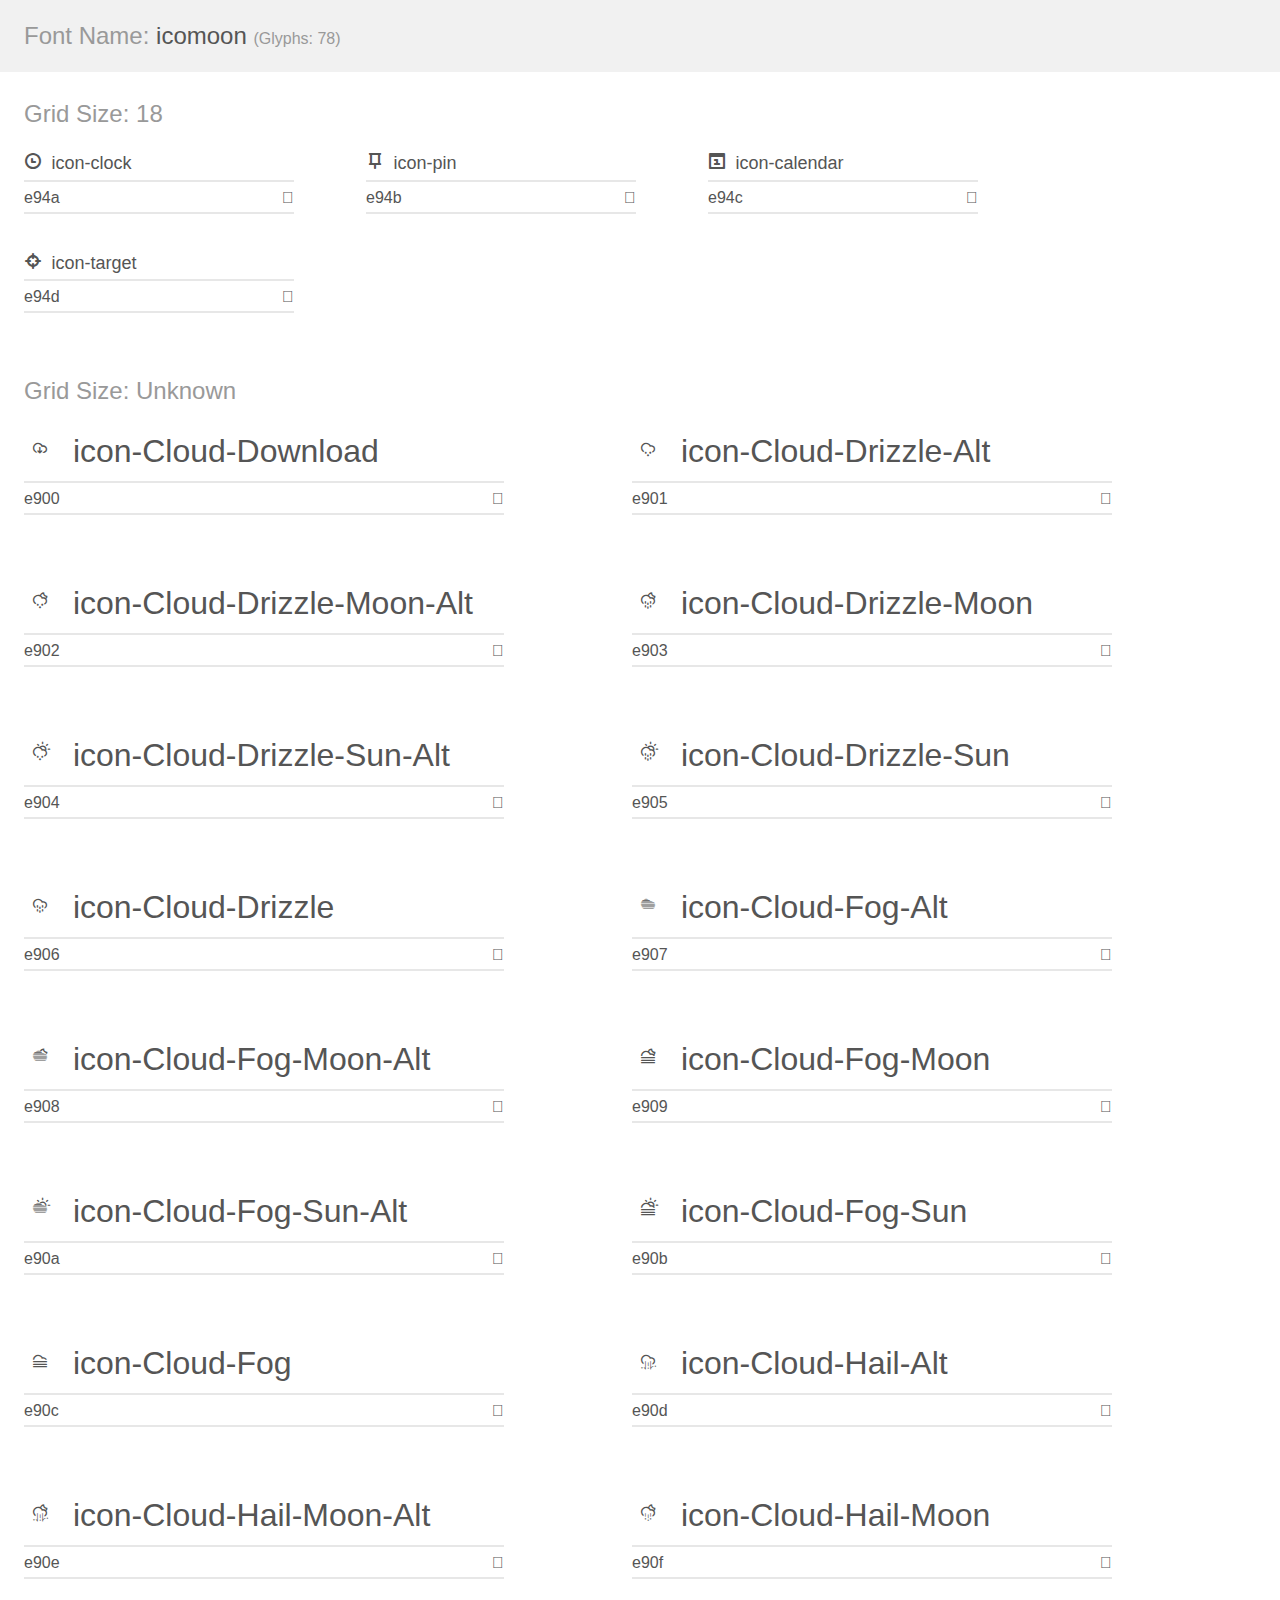
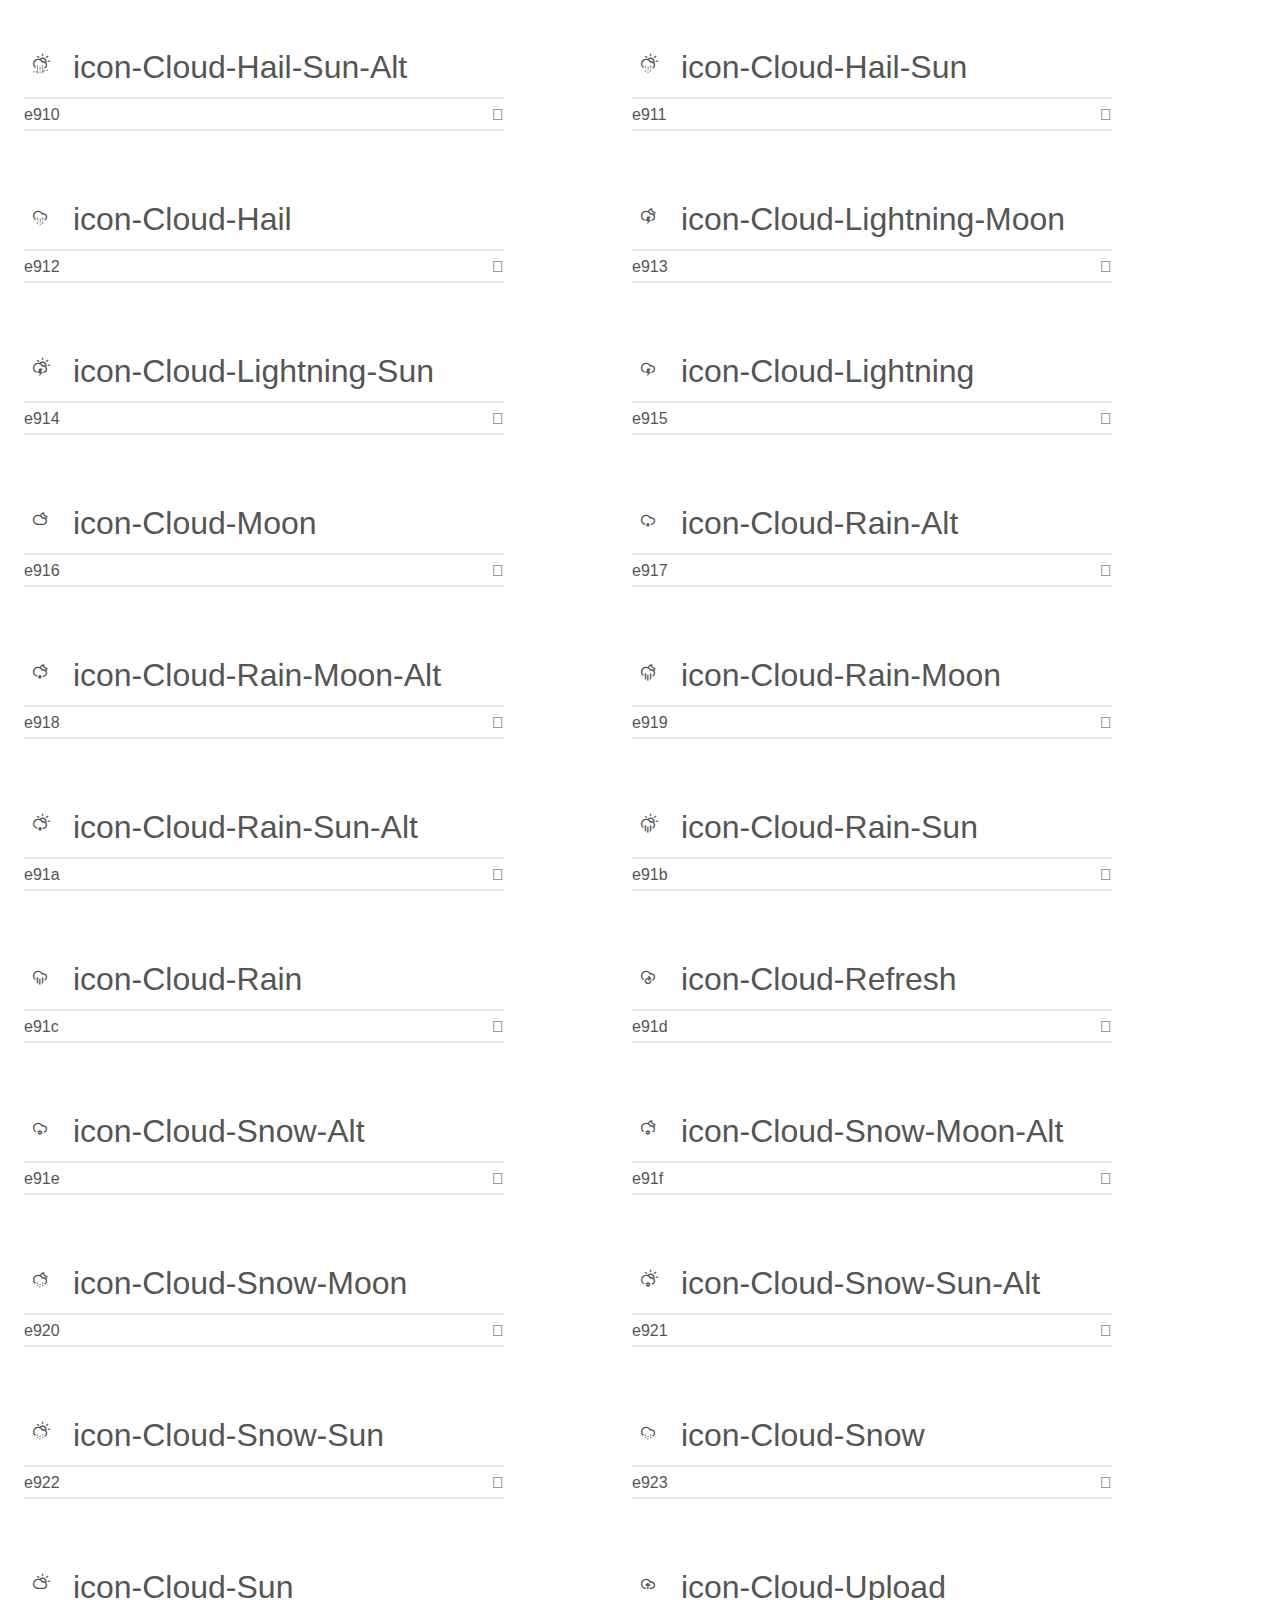
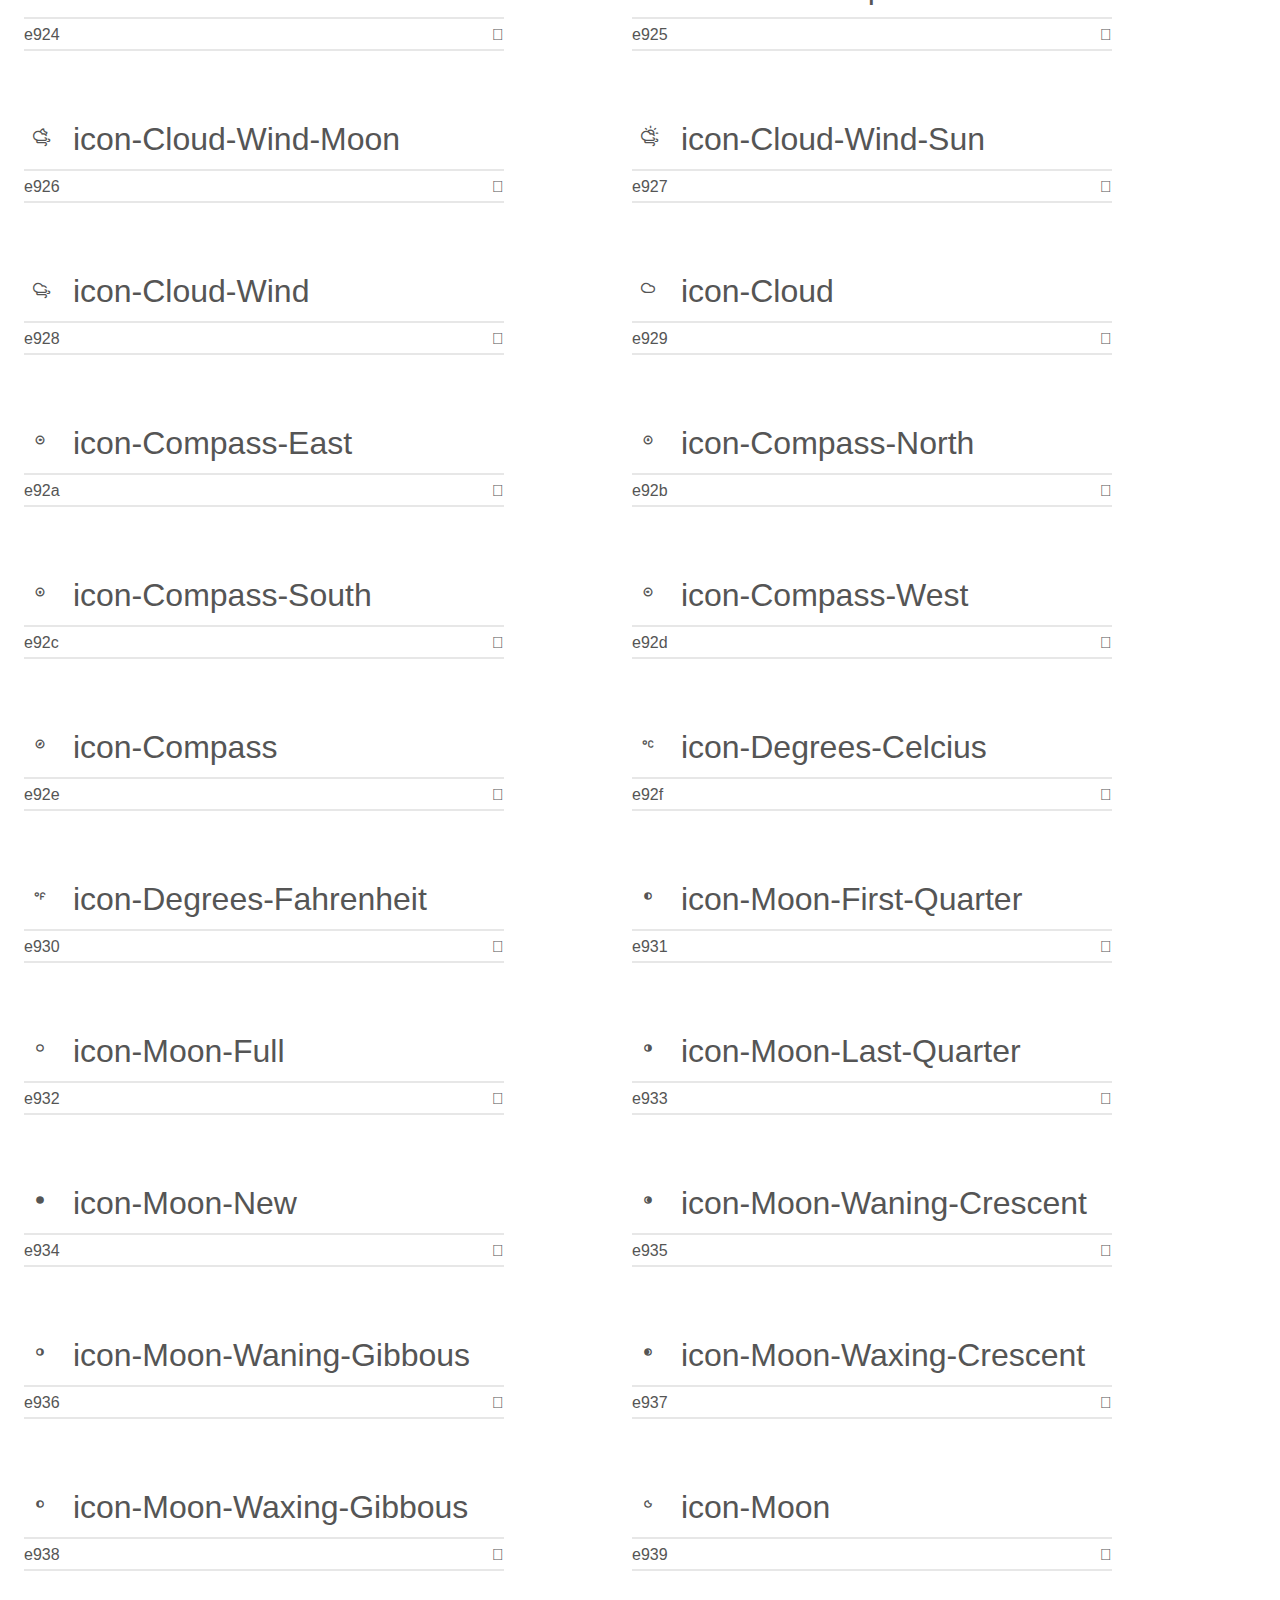
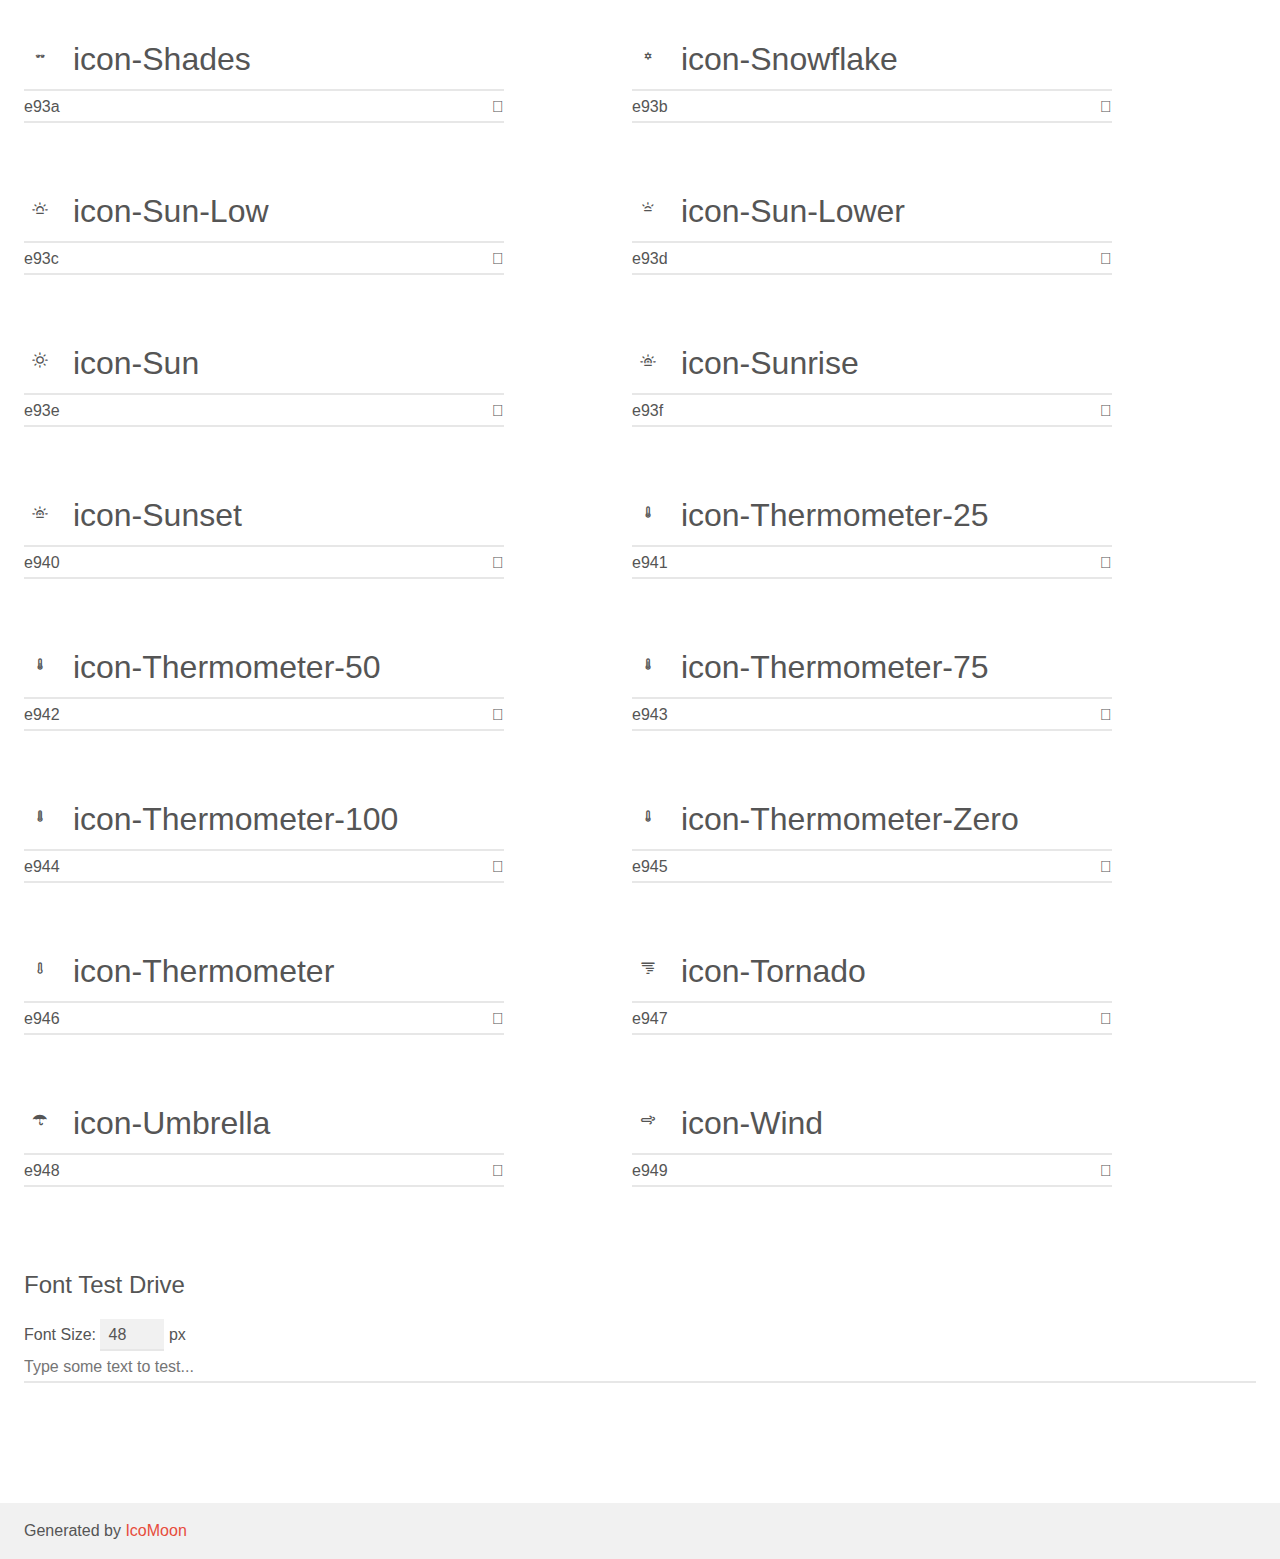
<file: assets/icons/demo.html>
<!doctype html>
<html>
<head>
    <meta charset="utf-8">
    <title>IcoMoon Demo</title>
    <meta name="description" content="An Icon Font Generated By IcoMoon.io">
    <meta name="viewport" content="width=device-width, initial-scale=1">
    <link rel="stylesheet" href="demo-files/demo.css">
    <link rel="stylesheet" href="style.css"></head>
<body>
    <div class="bgc1 clearfix">
        <h1 class="mhmm mvm"><span class="fgc1">Font Name:</span> icomoon <small class="fgc1">(Glyphs:&nbsp;78)</small></h1>
    </div>
    <div class="clearfix mhl ptl">
        <h1 class="mvm mtn fgc1">Grid Size: 18</h1>
        <div class="glyph fs1">
            <div class="clearfix bshadow0 pbs">
                <span class="icon-clock">
                
                </span>
                <span class="mls"> icon-clock</span>
            </div>
            <fieldset class="fs0 size1of1 clearfix hidden-false">
                <input type="text" readonly value="e94a" class="unit size1of2" />
                <input type="text" maxlength="1" readonly value="&#xe94a;" class="unitRight size1of2 talign-right" />
            </fieldset>
            <div class="fs0 bshadow0 clearfix hidden-true">
                <span class="unit pvs fgc1">liga: </span>
                <input type="text" readonly value="" class="liga unitRight" />
            </div>
        </div>
        <div class="glyph fs1">
            <div class="clearfix bshadow0 pbs">
                <span class="icon-pin">
                
                </span>
                <span class="mls"> icon-pin</span>
            </div>
            <fieldset class="fs0 size1of1 clearfix hidden-false">
                <input type="text" readonly value="e94b" class="unit size1of2" />
                <input type="text" maxlength="1" readonly value="&#xe94b;" class="unitRight size1of2 talign-right" />
            </fieldset>
            <div class="fs0 bshadow0 clearfix hidden-true">
                <span class="unit pvs fgc1">liga: </span>
                <input type="text" readonly value="" class="liga unitRight" />
            </div>
        </div>
        <div class="glyph fs1">
            <div class="clearfix bshadow0 pbs">
                <span class="icon-calendar">
                
                </span>
                <span class="mls"> icon-calendar</span>
            </div>
            <fieldset class="fs0 size1of1 clearfix hidden-false">
                <input type="text" readonly value="e94c" class="unit size1of2" />
                <input type="text" maxlength="1" readonly value="&#xe94c;" class="unitRight size1of2 talign-right" />
            </fieldset>
            <div class="fs0 bshadow0 clearfix hidden-true">
                <span class="unit pvs fgc1">liga: </span>
                <input type="text" readonly value="" class="liga unitRight" />
            </div>
        </div>
        <div class="glyph fs1">
            <div class="clearfix bshadow0 pbs">
                <span class="icon-target">
                
                </span>
                <span class="mls"> icon-target</span>
            </div>
            <fieldset class="fs0 size1of1 clearfix hidden-false">
                <input type="text" readonly value="e94d" class="unit size1of2" />
                <input type="text" maxlength="1" readonly value="&#xe94d;" class="unitRight size1of2 talign-right" />
            </fieldset>
            <div class="fs0 bshadow0 clearfix hidden-true">
                <span class="unit pvs fgc1">liga: </span>
                <input type="text" readonly value="" class="liga unitRight" />
            </div>
        </div>
  </div>
    <div class="clearfix mhl ptl">
        <h1 class="mvm mtn fgc1">Grid Size: Unknown</h1>
        <div class="glyph fs2">
            <div class="clearfix bshadow0 pbs">
                <span class="icon-Cloud-Download">
                
                </span>
                <span class="mls"> icon-Cloud-Download</span>
            </div>
            <fieldset class="fs0 size1of1 clearfix hidden-false">
                <input type="text" readonly value="e900" class="unit size1of2" />
                <input type="text" maxlength="1" readonly value="&#xe900;" class="unitRight size1of2 talign-right" />
            </fieldset>
            <div class="fs0 bshadow0 clearfix hidden-true">
                <span class="unit pvs fgc1">liga: </span>
                <input type="text" readonly value="" class="liga unitRight" />
            </div>
        </div>
        <div class="glyph fs2">
            <div class="clearfix bshadow0 pbs">
                <span class="icon-Cloud-Drizzle-Alt">
                
                </span>
                <span class="mls"> icon-Cloud-Drizzle-Alt</span>
            </div>
            <fieldset class="fs0 size1of1 clearfix hidden-false">
                <input type="text" readonly value="e901" class="unit size1of2" />
                <input type="text" maxlength="1" readonly value="&#xe901;" class="unitRight size1of2 talign-right" />
            </fieldset>
            <div class="fs0 bshadow0 clearfix hidden-true">
                <span class="unit pvs fgc1">liga: </span>
                <input type="text" readonly value="" class="liga unitRight" />
            </div>
        </div>
        <div class="glyph fs2">
            <div class="clearfix bshadow0 pbs">
                <span class="icon-Cloud-Drizzle-Moon-Alt">
                
                </span>
                <span class="mls"> icon-Cloud-Drizzle-Moon-Alt</span>
            </div>
            <fieldset class="fs0 size1of1 clearfix hidden-false">
                <input type="text" readonly value="e902" class="unit size1of2" />
                <input type="text" maxlength="1" readonly value="&#xe902;" class="unitRight size1of2 talign-right" />
            </fieldset>
            <div class="fs0 bshadow0 clearfix hidden-true">
                <span class="unit pvs fgc1">liga: </span>
                <input type="text" readonly value="" class="liga unitRight" />
            </div>
        </div>
        <div class="glyph fs2">
            <div class="clearfix bshadow0 pbs">
                <span class="icon-Cloud-Drizzle-Moon">
                
                </span>
                <span class="mls"> icon-Cloud-Drizzle-Moon</span>
            </div>
            <fieldset class="fs0 size1of1 clearfix hidden-false">
                <input type="text" readonly value="e903" class="unit size1of2" />
                <input type="text" maxlength="1" readonly value="&#xe903;" class="unitRight size1of2 talign-right" />
            </fieldset>
            <div class="fs0 bshadow0 clearfix hidden-true">
                <span class="unit pvs fgc1">liga: </span>
                <input type="text" readonly value="" class="liga unitRight" />
            </div>
        </div>
        <div class="glyph fs2">
            <div class="clearfix bshadow0 pbs">
                <span class="icon-Cloud-Drizzle-Sun-Alt">
                
                </span>
                <span class="mls"> icon-Cloud-Drizzle-Sun-Alt</span>
            </div>
            <fieldset class="fs0 size1of1 clearfix hidden-false">
                <input type="text" readonly value="e904" class="unit size1of2" />
                <input type="text" maxlength="1" readonly value="&#xe904;" class="unitRight size1of2 talign-right" />
            </fieldset>
            <div class="fs0 bshadow0 clearfix hidden-true">
                <span class="unit pvs fgc1">liga: </span>
                <input type="text" readonly value="" class="liga unitRight" />
            </div>
        </div>
        <div class="glyph fs2">
            <div class="clearfix bshadow0 pbs">
                <span class="icon-Cloud-Drizzle-Sun">
                
                </span>
                <span class="mls"> icon-Cloud-Drizzle-Sun</span>
            </div>
            <fieldset class="fs0 size1of1 clearfix hidden-false">
                <input type="text" readonly value="e905" class="unit size1of2" />
                <input type="text" maxlength="1" readonly value="&#xe905;" class="unitRight size1of2 talign-right" />
            </fieldset>
            <div class="fs0 bshadow0 clearfix hidden-true">
                <span class="unit pvs fgc1">liga: </span>
                <input type="text" readonly value="" class="liga unitRight" />
            </div>
        </div>
        <div class="glyph fs2">
            <div class="clearfix bshadow0 pbs">
                <span class="icon-Cloud-Drizzle">
                
                </span>
                <span class="mls"> icon-Cloud-Drizzle</span>
            </div>
            <fieldset class="fs0 size1of1 clearfix hidden-false">
                <input type="text" readonly value="e906" class="unit size1of2" />
                <input type="text" maxlength="1" readonly value="&#xe906;" class="unitRight size1of2 talign-right" />
            </fieldset>
            <div class="fs0 bshadow0 clearfix hidden-true">
                <span class="unit pvs fgc1">liga: </span>
                <input type="text" readonly value="" class="liga unitRight" />
            </div>
        </div>
        <div class="glyph fs2">
            <div class="clearfix bshadow0 pbs">
                <span class="icon-Cloud-Fog-Alt">
                
                </span>
                <span class="mls"> icon-Cloud-Fog-Alt</span>
            </div>
            <fieldset class="fs0 size1of1 clearfix hidden-false">
                <input type="text" readonly value="e907" class="unit size1of2" />
                <input type="text" maxlength="1" readonly value="&#xe907;" class="unitRight size1of2 talign-right" />
            </fieldset>
            <div class="fs0 bshadow0 clearfix hidden-true">
                <span class="unit pvs fgc1">liga: </span>
                <input type="text" readonly value="" class="liga unitRight" />
            </div>
        </div>
        <div class="glyph fs2">
            <div class="clearfix bshadow0 pbs">
                <span class="icon-Cloud-Fog-Moon-Alt">
                
                </span>
                <span class="mls"> icon-Cloud-Fog-Moon-Alt</span>
            </div>
            <fieldset class="fs0 size1of1 clearfix hidden-false">
                <input type="text" readonly value="e908" class="unit size1of2" />
                <input type="text" maxlength="1" readonly value="&#xe908;" class="unitRight size1of2 talign-right" />
            </fieldset>
            <div class="fs0 bshadow0 clearfix hidden-true">
                <span class="unit pvs fgc1">liga: </span>
                <input type="text" readonly value="" class="liga unitRight" />
            </div>
        </div>
        <div class="glyph fs2">
            <div class="clearfix bshadow0 pbs">
                <span class="icon-Cloud-Fog-Moon">
                
                </span>
                <span class="mls"> icon-Cloud-Fog-Moon</span>
            </div>
            <fieldset class="fs0 size1of1 clearfix hidden-false">
                <input type="text" readonly value="e909" class="unit size1of2" />
                <input type="text" maxlength="1" readonly value="&#xe909;" class="unitRight size1of2 talign-right" />
            </fieldset>
            <div class="fs0 bshadow0 clearfix hidden-true">
                <span class="unit pvs fgc1">liga: </span>
                <input type="text" readonly value="" class="liga unitRight" />
            </div>
        </div>
        <div class="glyph fs2">
            <div class="clearfix bshadow0 pbs">
                <span class="icon-Cloud-Fog-Sun-Alt">
                
                </span>
                <span class="mls"> icon-Cloud-Fog-Sun-Alt</span>
            </div>
            <fieldset class="fs0 size1of1 clearfix hidden-false">
                <input type="text" readonly value="e90a" class="unit size1of2" />
                <input type="text" maxlength="1" readonly value="&#xe90a;" class="unitRight size1of2 talign-right" />
            </fieldset>
            <div class="fs0 bshadow0 clearfix hidden-true">
                <span class="unit pvs fgc1">liga: </span>
                <input type="text" readonly value="" class="liga unitRight" />
            </div>
        </div>
        <div class="glyph fs2">
            <div class="clearfix bshadow0 pbs">
                <span class="icon-Cloud-Fog-Sun">
                
                </span>
                <span class="mls"> icon-Cloud-Fog-Sun</span>
            </div>
            <fieldset class="fs0 size1of1 clearfix hidden-false">
                <input type="text" readonly value="e90b" class="unit size1of2" />
                <input type="text" maxlength="1" readonly value="&#xe90b;" class="unitRight size1of2 talign-right" />
            </fieldset>
            <div class="fs0 bshadow0 clearfix hidden-true">
                <span class="unit pvs fgc1">liga: </span>
                <input type="text" readonly value="" class="liga unitRight" />
            </div>
        </div>
        <div class="glyph fs2">
            <div class="clearfix bshadow0 pbs">
                <span class="icon-Cloud-Fog">
                
                </span>
                <span class="mls"> icon-Cloud-Fog</span>
            </div>
            <fieldset class="fs0 size1of1 clearfix hidden-false">
                <input type="text" readonly value="e90c" class="unit size1of2" />
                <input type="text" maxlength="1" readonly value="&#xe90c;" class="unitRight size1of2 talign-right" />
            </fieldset>
            <div class="fs0 bshadow0 clearfix hidden-true">
                <span class="unit pvs fgc1">liga: </span>
                <input type="text" readonly value="" class="liga unitRight" />
            </div>
        </div>
        <div class="glyph fs2">
            <div class="clearfix bshadow0 pbs">
                <span class="icon-Cloud-Hail-Alt">
                
                </span>
                <span class="mls"> icon-Cloud-Hail-Alt</span>
            </div>
            <fieldset class="fs0 size1of1 clearfix hidden-false">
                <input type="text" readonly value="e90d" class="unit size1of2" />
                <input type="text" maxlength="1" readonly value="&#xe90d;" class="unitRight size1of2 talign-right" />
            </fieldset>
            <div class="fs0 bshadow0 clearfix hidden-true">
                <span class="unit pvs fgc1">liga: </span>
                <input type="text" readonly value="" class="liga unitRight" />
            </div>
        </div>
        <div class="glyph fs2">
            <div class="clearfix bshadow0 pbs">
                <span class="icon-Cloud-Hail-Moon-Alt">
                
                </span>
                <span class="mls"> icon-Cloud-Hail-Moon-Alt</span>
            </div>
            <fieldset class="fs0 size1of1 clearfix hidden-false">
                <input type="text" readonly value="e90e" class="unit size1of2" />
                <input type="text" maxlength="1" readonly value="&#xe90e;" class="unitRight size1of2 talign-right" />
            </fieldset>
            <div class="fs0 bshadow0 clearfix hidden-true">
                <span class="unit pvs fgc1">liga: </span>
                <input type="text" readonly value="" class="liga unitRight" />
            </div>
        </div>
        <div class="glyph fs2">
            <div class="clearfix bshadow0 pbs">
                <span class="icon-Cloud-Hail-Moon">
                
                </span>
                <span class="mls"> icon-Cloud-Hail-Moon</span>
            </div>
            <fieldset class="fs0 size1of1 clearfix hidden-false">
                <input type="text" readonly value="e90f" class="unit size1of2" />
                <input type="text" maxlength="1" readonly value="&#xe90f;" class="unitRight size1of2 talign-right" />
            </fieldset>
            <div class="fs0 bshadow0 clearfix hidden-true">
                <span class="unit pvs fgc1">liga: </span>
                <input type="text" readonly value="" class="liga unitRight" />
            </div>
        </div>
        <div class="glyph fs2">
            <div class="clearfix bshadow0 pbs">
                <span class="icon-Cloud-Hail-Sun-Alt">
                
                </span>
                <span class="mls"> icon-Cloud-Hail-Sun-Alt</span>
            </div>
            <fieldset class="fs0 size1of1 clearfix hidden-false">
                <input type="text" readonly value="e910" class="unit size1of2" />
                <input type="text" maxlength="1" readonly value="&#xe910;" class="unitRight size1of2 talign-right" />
            </fieldset>
            <div class="fs0 bshadow0 clearfix hidden-true">
                <span class="unit pvs fgc1">liga: </span>
                <input type="text" readonly value="" class="liga unitRight" />
            </div>
        </div>
        <div class="glyph fs2">
            <div class="clearfix bshadow0 pbs">
                <span class="icon-Cloud-Hail-Sun">
                
                </span>
                <span class="mls"> icon-Cloud-Hail-Sun</span>
            </div>
            <fieldset class="fs0 size1of1 clearfix hidden-false">
                <input type="text" readonly value="e911" class="unit size1of2" />
                <input type="text" maxlength="1" readonly value="&#xe911;" class="unitRight size1of2 talign-right" />
            </fieldset>
            <div class="fs0 bshadow0 clearfix hidden-true">
                <span class="unit pvs fgc1">liga: </span>
                <input type="text" readonly value="" class="liga unitRight" />
            </div>
        </div>
        <div class="glyph fs2">
            <div class="clearfix bshadow0 pbs">
                <span class="icon-Cloud-Hail">
                
                </span>
                <span class="mls"> icon-Cloud-Hail</span>
            </div>
            <fieldset class="fs0 size1of1 clearfix hidden-false">
                <input type="text" readonly value="e912" class="unit size1of2" />
                <input type="text" maxlength="1" readonly value="&#xe912;" class="unitRight size1of2 talign-right" />
            </fieldset>
            <div class="fs0 bshadow0 clearfix hidden-true">
                <span class="unit pvs fgc1">liga: </span>
                <input type="text" readonly value="" class="liga unitRight" />
            </div>
        </div>
        <div class="glyph fs2">
            <div class="clearfix bshadow0 pbs">
                <span class="icon-Cloud-Lightning-Moon">
                
                </span>
                <span class="mls"> icon-Cloud-Lightning-Moon</span>
            </div>
            <fieldset class="fs0 size1of1 clearfix hidden-false">
                <input type="text" readonly value="e913" class="unit size1of2" />
                <input type="text" maxlength="1" readonly value="&#xe913;" class="unitRight size1of2 talign-right" />
            </fieldset>
            <div class="fs0 bshadow0 clearfix hidden-true">
                <span class="unit pvs fgc1">liga: </span>
                <input type="text" readonly value="" class="liga unitRight" />
            </div>
        </div>
        <div class="glyph fs2">
            <div class="clearfix bshadow0 pbs">
                <span class="icon-Cloud-Lightning-Sun">
                
                </span>
                <span class="mls"> icon-Cloud-Lightning-Sun</span>
            </div>
            <fieldset class="fs0 size1of1 clearfix hidden-false">
                <input type="text" readonly value="e914" class="unit size1of2" />
                <input type="text" maxlength="1" readonly value="&#xe914;" class="unitRight size1of2 talign-right" />
            </fieldset>
            <div class="fs0 bshadow0 clearfix hidden-true">
                <span class="unit pvs fgc1">liga: </span>
                <input type="text" readonly value="" class="liga unitRight" />
            </div>
        </div>
        <div class="glyph fs2">
            <div class="clearfix bshadow0 pbs">
                <span class="icon-Cloud-Lightning">
                
                </span>
                <span class="mls"> icon-Cloud-Lightning</span>
            </div>
            <fieldset class="fs0 size1of1 clearfix hidden-false">
                <input type="text" readonly value="e915" class="unit size1of2" />
                <input type="text" maxlength="1" readonly value="&#xe915;" class="unitRight size1of2 talign-right" />
            </fieldset>
            <div class="fs0 bshadow0 clearfix hidden-true">
                <span class="unit pvs fgc1">liga: </span>
                <input type="text" readonly value="" class="liga unitRight" />
            </div>
        </div>
        <div class="glyph fs2">
            <div class="clearfix bshadow0 pbs">
                <span class="icon-Cloud-Moon">
                
                </span>
                <span class="mls"> icon-Cloud-Moon</span>
            </div>
            <fieldset class="fs0 size1of1 clearfix hidden-false">
                <input type="text" readonly value="e916" class="unit size1of2" />
                <input type="text" maxlength="1" readonly value="&#xe916;" class="unitRight size1of2 talign-right" />
            </fieldset>
            <div class="fs0 bshadow0 clearfix hidden-true">
                <span class="unit pvs fgc1">liga: </span>
                <input type="text" readonly value="" class="liga unitRight" />
            </div>
        </div>
        <div class="glyph fs2">
            <div class="clearfix bshadow0 pbs">
                <span class="icon-Cloud-Rain-Alt">
                
                </span>
                <span class="mls"> icon-Cloud-Rain-Alt</span>
            </div>
            <fieldset class="fs0 size1of1 clearfix hidden-false">
                <input type="text" readonly value="e917" class="unit size1of2" />
                <input type="text" maxlength="1" readonly value="&#xe917;" class="unitRight size1of2 talign-right" />
            </fieldset>
            <div class="fs0 bshadow0 clearfix hidden-true">
                <span class="unit pvs fgc1">liga: </span>
                <input type="text" readonly value="" class="liga unitRight" />
            </div>
        </div>
        <div class="glyph fs2">
            <div class="clearfix bshadow0 pbs">
                <span class="icon-Cloud-Rain-Moon-Alt">
                
                </span>
                <span class="mls"> icon-Cloud-Rain-Moon-Alt</span>
            </div>
            <fieldset class="fs0 size1of1 clearfix hidden-false">
                <input type="text" readonly value="e918" class="unit size1of2" />
                <input type="text" maxlength="1" readonly value="&#xe918;" class="unitRight size1of2 talign-right" />
            </fieldset>
            <div class="fs0 bshadow0 clearfix hidden-true">
                <span class="unit pvs fgc1">liga: </span>
                <input type="text" readonly value="" class="liga unitRight" />
            </div>
        </div>
        <div class="glyph fs2">
            <div class="clearfix bshadow0 pbs">
                <span class="icon-Cloud-Rain-Moon">
                
                </span>
                <span class="mls"> icon-Cloud-Rain-Moon</span>
            </div>
            <fieldset class="fs0 size1of1 clearfix hidden-false">
                <input type="text" readonly value="e919" class="unit size1of2" />
                <input type="text" maxlength="1" readonly value="&#xe919;" class="unitRight size1of2 talign-right" />
            </fieldset>
            <div class="fs0 bshadow0 clearfix hidden-true">
                <span class="unit pvs fgc1">liga: </span>
                <input type="text" readonly value="" class="liga unitRight" />
            </div>
        </div>
        <div class="glyph fs2">
            <div class="clearfix bshadow0 pbs">
                <span class="icon-Cloud-Rain-Sun-Alt">
                
                </span>
                <span class="mls"> icon-Cloud-Rain-Sun-Alt</span>
            </div>
            <fieldset class="fs0 size1of1 clearfix hidden-false">
                <input type="text" readonly value="e91a" class="unit size1of2" />
                <input type="text" maxlength="1" readonly value="&#xe91a;" class="unitRight size1of2 talign-right" />
            </fieldset>
            <div class="fs0 bshadow0 clearfix hidden-true">
                <span class="unit pvs fgc1">liga: </span>
                <input type="text" readonly value="" class="liga unitRight" />
            </div>
        </div>
        <div class="glyph fs2">
            <div class="clearfix bshadow0 pbs">
                <span class="icon-Cloud-Rain-Sun">
                
                </span>
                <span class="mls"> icon-Cloud-Rain-Sun</span>
            </div>
            <fieldset class="fs0 size1of1 clearfix hidden-false">
                <input type="text" readonly value="e91b" class="unit size1of2" />
                <input type="text" maxlength="1" readonly value="&#xe91b;" class="unitRight size1of2 talign-right" />
            </fieldset>
            <div class="fs0 bshadow0 clearfix hidden-true">
                <span class="unit pvs fgc1">liga: </span>
                <input type="text" readonly value="" class="liga unitRight" />
            </div>
        </div>
        <div class="glyph fs2">
            <div class="clearfix bshadow0 pbs">
                <span class="icon-Cloud-Rain">
                
                </span>
                <span class="mls"> icon-Cloud-Rain</span>
            </div>
            <fieldset class="fs0 size1of1 clearfix hidden-false">
                <input type="text" readonly value="e91c" class="unit size1of2" />
                <input type="text" maxlength="1" readonly value="&#xe91c;" class="unitRight size1of2 talign-right" />
            </fieldset>
            <div class="fs0 bshadow0 clearfix hidden-true">
                <span class="unit pvs fgc1">liga: </span>
                <input type="text" readonly value="" class="liga unitRight" />
            </div>
        </div>
        <div class="glyph fs2">
            <div class="clearfix bshadow0 pbs">
                <span class="icon-Cloud-Refresh">
                
                </span>
                <span class="mls"> icon-Cloud-Refresh</span>
            </div>
            <fieldset class="fs0 size1of1 clearfix hidden-false">
                <input type="text" readonly value="e91d" class="unit size1of2" />
                <input type="text" maxlength="1" readonly value="&#xe91d;" class="unitRight size1of2 talign-right" />
            </fieldset>
            <div class="fs0 bshadow0 clearfix hidden-true">
                <span class="unit pvs fgc1">liga: </span>
                <input type="text" readonly value="" class="liga unitRight" />
            </div>
        </div>
        <div class="glyph fs2">
            <div class="clearfix bshadow0 pbs">
                <span class="icon-Cloud-Snow-Alt">
                
                </span>
                <span class="mls"> icon-Cloud-Snow-Alt</span>
            </div>
            <fieldset class="fs0 size1of1 clearfix hidden-false">
                <input type="text" readonly value="e91e" class="unit size1of2" />
                <input type="text" maxlength="1" readonly value="&#xe91e;" class="unitRight size1of2 talign-right" />
            </fieldset>
            <div class="fs0 bshadow0 clearfix hidden-true">
                <span class="unit pvs fgc1">liga: </span>
                <input type="text" readonly value="" class="liga unitRight" />
            </div>
        </div>
        <div class="glyph fs2">
            <div class="clearfix bshadow0 pbs">
                <span class="icon-Cloud-Snow-Moon-Alt">
                
                </span>
                <span class="mls"> icon-Cloud-Snow-Moon-Alt</span>
            </div>
            <fieldset class="fs0 size1of1 clearfix hidden-false">
                <input type="text" readonly value="e91f" class="unit size1of2" />
                <input type="text" maxlength="1" readonly value="&#xe91f;" class="unitRight size1of2 talign-right" />
            </fieldset>
            <div class="fs0 bshadow0 clearfix hidden-true">
                <span class="unit pvs fgc1">liga: </span>
                <input type="text" readonly value="" class="liga unitRight" />
            </div>
        </div>
        <div class="glyph fs2">
            <div class="clearfix bshadow0 pbs">
                <span class="icon-Cloud-Snow-Moon">
                
                </span>
                <span class="mls"> icon-Cloud-Snow-Moon</span>
            </div>
            <fieldset class="fs0 size1of1 clearfix hidden-false">
                <input type="text" readonly value="e920" class="unit size1of2" />
                <input type="text" maxlength="1" readonly value="&#xe920;" class="unitRight size1of2 talign-right" />
            </fieldset>
            <div class="fs0 bshadow0 clearfix hidden-true">
                <span class="unit pvs fgc1">liga: </span>
                <input type="text" readonly value="" class="liga unitRight" />
            </div>
        </div>
        <div class="glyph fs2">
            <div class="clearfix bshadow0 pbs">
                <span class="icon-Cloud-Snow-Sun-Alt">
                
                </span>
                <span class="mls"> icon-Cloud-Snow-Sun-Alt</span>
            </div>
            <fieldset class="fs0 size1of1 clearfix hidden-false">
                <input type="text" readonly value="e921" class="unit size1of2" />
                <input type="text" maxlength="1" readonly value="&#xe921;" class="unitRight size1of2 talign-right" />
            </fieldset>
            <div class="fs0 bshadow0 clearfix hidden-true">
                <span class="unit pvs fgc1">liga: </span>
                <input type="text" readonly value="" class="liga unitRight" />
            </div>
        </div>
        <div class="glyph fs2">
            <div class="clearfix bshadow0 pbs">
                <span class="icon-Cloud-Snow-Sun">
                
                </span>
                <span class="mls"> icon-Cloud-Snow-Sun</span>
            </div>
            <fieldset class="fs0 size1of1 clearfix hidden-false">
                <input type="text" readonly value="e922" class="unit size1of2" />
                <input type="text" maxlength="1" readonly value="&#xe922;" class="unitRight size1of2 talign-right" />
            </fieldset>
            <div class="fs0 bshadow0 clearfix hidden-true">
                <span class="unit pvs fgc1">liga: </span>
                <input type="text" readonly value="" class="liga unitRight" />
            </div>
        </div>
        <div class="glyph fs2">
            <div class="clearfix bshadow0 pbs">
                <span class="icon-Cloud-Snow">
                
                </span>
                <span class="mls"> icon-Cloud-Snow</span>
            </div>
            <fieldset class="fs0 size1of1 clearfix hidden-false">
                <input type="text" readonly value="e923" class="unit size1of2" />
                <input type="text" maxlength="1" readonly value="&#xe923;" class="unitRight size1of2 talign-right" />
            </fieldset>
            <div class="fs0 bshadow0 clearfix hidden-true">
                <span class="unit pvs fgc1">liga: </span>
                <input type="text" readonly value="" class="liga unitRight" />
            </div>
        </div>
        <div class="glyph fs2">
            <div class="clearfix bshadow0 pbs">
                <span class="icon-Cloud-Sun">
                
                </span>
                <span class="mls"> icon-Cloud-Sun</span>
            </div>
            <fieldset class="fs0 size1of1 clearfix hidden-false">
                <input type="text" readonly value="e924" class="unit size1of2" />
                <input type="text" maxlength="1" readonly value="&#xe924;" class="unitRight size1of2 talign-right" />
            </fieldset>
            <div class="fs0 bshadow0 clearfix hidden-true">
                <span class="unit pvs fgc1">liga: </span>
                <input type="text" readonly value="" class="liga unitRight" />
            </div>
        </div>
        <div class="glyph fs2">
            <div class="clearfix bshadow0 pbs">
                <span class="icon-Cloud-Upload">
                
                </span>
                <span class="mls"> icon-Cloud-Upload</span>
            </div>
            <fieldset class="fs0 size1of1 clearfix hidden-false">
                <input type="text" readonly value="e925" class="unit size1of2" />
                <input type="text" maxlength="1" readonly value="&#xe925;" class="unitRight size1of2 talign-right" />
            </fieldset>
            <div class="fs0 bshadow0 clearfix hidden-true">
                <span class="unit pvs fgc1">liga: </span>
                <input type="text" readonly value="" class="liga unitRight" />
            </div>
        </div>
        <div class="glyph fs2">
            <div class="clearfix bshadow0 pbs">
                <span class="icon-Cloud-Wind-Moon">
                
                </span>
                <span class="mls"> icon-Cloud-Wind-Moon</span>
            </div>
            <fieldset class="fs0 size1of1 clearfix hidden-false">
                <input type="text" readonly value="e926" class="unit size1of2" />
                <input type="text" maxlength="1" readonly value="&#xe926;" class="unitRight size1of2 talign-right" />
            </fieldset>
            <div class="fs0 bshadow0 clearfix hidden-true">
                <span class="unit pvs fgc1">liga: </span>
                <input type="text" readonly value="" class="liga unitRight" />
            </div>
        </div>
        <div class="glyph fs2">
            <div class="clearfix bshadow0 pbs">
                <span class="icon-Cloud-Wind-Sun">
                
                </span>
                <span class="mls"> icon-Cloud-Wind-Sun</span>
            </div>
            <fieldset class="fs0 size1of1 clearfix hidden-false">
                <input type="text" readonly value="e927" class="unit size1of2" />
                <input type="text" maxlength="1" readonly value="&#xe927;" class="unitRight size1of2 talign-right" />
            </fieldset>
            <div class="fs0 bshadow0 clearfix hidden-true">
                <span class="unit pvs fgc1">liga: </span>
                <input type="text" readonly value="" class="liga unitRight" />
            </div>
        </div>
        <div class="glyph fs2">
            <div class="clearfix bshadow0 pbs">
                <span class="icon-Cloud-Wind">
                
                </span>
                <span class="mls"> icon-Cloud-Wind</span>
            </div>
            <fieldset class="fs0 size1of1 clearfix hidden-false">
                <input type="text" readonly value="e928" class="unit size1of2" />
                <input type="text" maxlength="1" readonly value="&#xe928;" class="unitRight size1of2 talign-right" />
            </fieldset>
            <div class="fs0 bshadow0 clearfix hidden-true">
                <span class="unit pvs fgc1">liga: </span>
                <input type="text" readonly value="" class="liga unitRight" />
            </div>
        </div>
        <div class="glyph fs2">
            <div class="clearfix bshadow0 pbs">
                <span class="icon-Cloud">
                
                </span>
                <span class="mls"> icon-Cloud</span>
            </div>
            <fieldset class="fs0 size1of1 clearfix hidden-false">
                <input type="text" readonly value="e929" class="unit size1of2" />
                <input type="text" maxlength="1" readonly value="&#xe929;" class="unitRight size1of2 talign-right" />
            </fieldset>
            <div class="fs0 bshadow0 clearfix hidden-true">
                <span class="unit pvs fgc1">liga: </span>
                <input type="text" readonly value="" class="liga unitRight" />
            </div>
        </div>
        <div class="glyph fs2">
            <div class="clearfix bshadow0 pbs">
                <span class="icon-Compass-East">
                
                </span>
                <span class="mls"> icon-Compass-East</span>
            </div>
            <fieldset class="fs0 size1of1 clearfix hidden-false">
                <input type="text" readonly value="e92a" class="unit size1of2" />
                <input type="text" maxlength="1" readonly value="&#xe92a;" class="unitRight size1of2 talign-right" />
            </fieldset>
            <div class="fs0 bshadow0 clearfix hidden-true">
                <span class="unit pvs fgc1">liga: </span>
                <input type="text" readonly value="" class="liga unitRight" />
            </div>
        </div>
        <div class="glyph fs2">
            <div class="clearfix bshadow0 pbs">
                <span class="icon-Compass-North">
                
                </span>
                <span class="mls"> icon-Compass-North</span>
            </div>
            <fieldset class="fs0 size1of1 clearfix hidden-false">
                <input type="text" readonly value="e92b" class="unit size1of2" />
                <input type="text" maxlength="1" readonly value="&#xe92b;" class="unitRight size1of2 talign-right" />
            </fieldset>
            <div class="fs0 bshadow0 clearfix hidden-true">
                <span class="unit pvs fgc1">liga: </span>
                <input type="text" readonly value="" class="liga unitRight" />
            </div>
        </div>
        <div class="glyph fs2">
            <div class="clearfix bshadow0 pbs">
                <span class="icon-Compass-South">
                
                </span>
                <span class="mls"> icon-Compass-South</span>
            </div>
            <fieldset class="fs0 size1of1 clearfix hidden-false">
                <input type="text" readonly value="e92c" class="unit size1of2" />
                <input type="text" maxlength="1" readonly value="&#xe92c;" class="unitRight size1of2 talign-right" />
            </fieldset>
            <div class="fs0 bshadow0 clearfix hidden-true">
                <span class="unit pvs fgc1">liga: </span>
                <input type="text" readonly value="" class="liga unitRight" />
            </div>
        </div>
        <div class="glyph fs2">
            <div class="clearfix bshadow0 pbs">
                <span class="icon-Compass-West">
                
                </span>
                <span class="mls"> icon-Compass-West</span>
            </div>
            <fieldset class="fs0 size1of1 clearfix hidden-false">
                <input type="text" readonly value="e92d" class="unit size1of2" />
                <input type="text" maxlength="1" readonly value="&#xe92d;" class="unitRight size1of2 talign-right" />
            </fieldset>
            <div class="fs0 bshadow0 clearfix hidden-true">
                <span class="unit pvs fgc1">liga: </span>
                <input type="text" readonly value="" class="liga unitRight" />
            </div>
        </div>
        <div class="glyph fs2">
            <div class="clearfix bshadow0 pbs">
                <span class="icon-Compass">
                
                </span>
                <span class="mls"> icon-Compass</span>
            </div>
            <fieldset class="fs0 size1of1 clearfix hidden-false">
                <input type="text" readonly value="e92e" class="unit size1of2" />
                <input type="text" maxlength="1" readonly value="&#xe92e;" class="unitRight size1of2 talign-right" />
            </fieldset>
            <div class="fs0 bshadow0 clearfix hidden-true">
                <span class="unit pvs fgc1">liga: </span>
                <input type="text" readonly value="" class="liga unitRight" />
            </div>
        </div>
        <div class="glyph fs2">
            <div class="clearfix bshadow0 pbs">
                <span class="icon-Degrees-Celcius">
                
                </span>
                <span class="mls"> icon-Degrees-Celcius</span>
            </div>
            <fieldset class="fs0 size1of1 clearfix hidden-false">
                <input type="text" readonly value="e92f" class="unit size1of2" />
                <input type="text" maxlength="1" readonly value="&#xe92f;" class="unitRight size1of2 talign-right" />
            </fieldset>
            <div class="fs0 bshadow0 clearfix hidden-true">
                <span class="unit pvs fgc1">liga: </span>
                <input type="text" readonly value="" class="liga unitRight" />
            </div>
        </div>
        <div class="glyph fs2">
            <div class="clearfix bshadow0 pbs">
                <span class="icon-Degrees-Fahrenheit">
                
                </span>
                <span class="mls"> icon-Degrees-Fahrenheit</span>
            </div>
            <fieldset class="fs0 size1of1 clearfix hidden-false">
                <input type="text" readonly value="e930" class="unit size1of2" />
                <input type="text" maxlength="1" readonly value="&#xe930;" class="unitRight size1of2 talign-right" />
            </fieldset>
            <div class="fs0 bshadow0 clearfix hidden-true">
                <span class="unit pvs fgc1">liga: </span>
                <input type="text" readonly value="" class="liga unitRight" />
            </div>
        </div>
        <div class="glyph fs2">
            <div class="clearfix bshadow0 pbs">
                <span class="icon-Moon-First-Quarter">
                
                </span>
                <span class="mls"> icon-Moon-First-Quarter</span>
            </div>
            <fieldset class="fs0 size1of1 clearfix hidden-false">
                <input type="text" readonly value="e931" class="unit size1of2" />
                <input type="text" maxlength="1" readonly value="&#xe931;" class="unitRight size1of2 talign-right" />
            </fieldset>
            <div class="fs0 bshadow0 clearfix hidden-true">
                <span class="unit pvs fgc1">liga: </span>
                <input type="text" readonly value="" class="liga unitRight" />
            </div>
        </div>
        <div class="glyph fs2">
            <div class="clearfix bshadow0 pbs">
                <span class="icon-Moon-Full">
                
                </span>
                <span class="mls"> icon-Moon-Full</span>
            </div>
            <fieldset class="fs0 size1of1 clearfix hidden-false">
                <input type="text" readonly value="e932" class="unit size1of2" />
                <input type="text" maxlength="1" readonly value="&#xe932;" class="unitRight size1of2 talign-right" />
            </fieldset>
            <div class="fs0 bshadow0 clearfix hidden-true">
                <span class="unit pvs fgc1">liga: </span>
                <input type="text" readonly value="" class="liga unitRight" />
            </div>
        </div>
        <div class="glyph fs2">
            <div class="clearfix bshadow0 pbs">
                <span class="icon-Moon-Last-Quarter">
                
                </span>
                <span class="mls"> icon-Moon-Last-Quarter</span>
            </div>
            <fieldset class="fs0 size1of1 clearfix hidden-false">
                <input type="text" readonly value="e933" class="unit size1of2" />
                <input type="text" maxlength="1" readonly value="&#xe933;" class="unitRight size1of2 talign-right" />
            </fieldset>
            <div class="fs0 bshadow0 clearfix hidden-true">
                <span class="unit pvs fgc1">liga: </span>
                <input type="text" readonly value="" class="liga unitRight" />
            </div>
        </div>
        <div class="glyph fs2">
            <div class="clearfix bshadow0 pbs">
                <span class="icon-Moon-New">
                
                </span>
                <span class="mls"> icon-Moon-New</span>
            </div>
            <fieldset class="fs0 size1of1 clearfix hidden-false">
                <input type="text" readonly value="e934" class="unit size1of2" />
                <input type="text" maxlength="1" readonly value="&#xe934;" class="unitRight size1of2 talign-right" />
            </fieldset>
            <div class="fs0 bshadow0 clearfix hidden-true">
                <span class="unit pvs fgc1">liga: </span>
                <input type="text" readonly value="" class="liga unitRight" />
            </div>
        </div>
        <div class="glyph fs2">
            <div class="clearfix bshadow0 pbs">
                <span class="icon-Moon-Waning-Crescent">
                
                </span>
                <span class="mls"> icon-Moon-Waning-Crescent</span>
            </div>
            <fieldset class="fs0 size1of1 clearfix hidden-false">
                <input type="text" readonly value="e935" class="unit size1of2" />
                <input type="text" maxlength="1" readonly value="&#xe935;" class="unitRight size1of2 talign-right" />
            </fieldset>
            <div class="fs0 bshadow0 clearfix hidden-true">
                <span class="unit pvs fgc1">liga: </span>
                <input type="text" readonly value="" class="liga unitRight" />
            </div>
        </div>
        <div class="glyph fs2">
            <div class="clearfix bshadow0 pbs">
                <span class="icon-Moon-Waning-Gibbous">
                
                </span>
                <span class="mls"> icon-Moon-Waning-Gibbous</span>
            </div>
            <fieldset class="fs0 size1of1 clearfix hidden-false">
                <input type="text" readonly value="e936" class="unit size1of2" />
                <input type="text" maxlength="1" readonly value="&#xe936;" class="unitRight size1of2 talign-right" />
            </fieldset>
            <div class="fs0 bshadow0 clearfix hidden-true">
                <span class="unit pvs fgc1">liga: </span>
                <input type="text" readonly value="" class="liga unitRight" />
            </div>
        </div>
        <div class="glyph fs2">
            <div class="clearfix bshadow0 pbs">
                <span class="icon-Moon-Waxing-Crescent">
                
                </span>
                <span class="mls"> icon-Moon-Waxing-Crescent</span>
            </div>
            <fieldset class="fs0 size1of1 clearfix hidden-false">
                <input type="text" readonly value="e937" class="unit size1of2" />
                <input type="text" maxlength="1" readonly value="&#xe937;" class="unitRight size1of2 talign-right" />
            </fieldset>
            <div class="fs0 bshadow0 clearfix hidden-true">
                <span class="unit pvs fgc1">liga: </span>
                <input type="text" readonly value="" class="liga unitRight" />
            </div>
        </div>
        <div class="glyph fs2">
            <div class="clearfix bshadow0 pbs">
                <span class="icon-Moon-Waxing-Gibbous">
                
                </span>
                <span class="mls"> icon-Moon-Waxing-Gibbous</span>
            </div>
            <fieldset class="fs0 size1of1 clearfix hidden-false">
                <input type="text" readonly value="e938" class="unit size1of2" />
                <input type="text" maxlength="1" readonly value="&#xe938;" class="unitRight size1of2 talign-right" />
            </fieldset>
            <div class="fs0 bshadow0 clearfix hidden-true">
                <span class="unit pvs fgc1">liga: </span>
                <input type="text" readonly value="" class="liga unitRight" />
            </div>
        </div>
        <div class="glyph fs2">
            <div class="clearfix bshadow0 pbs">
                <span class="icon-Moon">
                
                </span>
                <span class="mls"> icon-Moon</span>
            </div>
            <fieldset class="fs0 size1of1 clearfix hidden-false">
                <input type="text" readonly value="e939" class="unit size1of2" />
                <input type="text" maxlength="1" readonly value="&#xe939;" class="unitRight size1of2 talign-right" />
            </fieldset>
            <div class="fs0 bshadow0 clearfix hidden-true">
                <span class="unit pvs fgc1">liga: </span>
                <input type="text" readonly value="" class="liga unitRight" />
            </div>
        </div>
        <div class="glyph fs2">
            <div class="clearfix bshadow0 pbs">
                <span class="icon-Shades">
                
                </span>
                <span class="mls"> icon-Shades</span>
            </div>
            <fieldset class="fs0 size1of1 clearfix hidden-false">
                <input type="text" readonly value="e93a" class="unit size1of2" />
                <input type="text" maxlength="1" readonly value="&#xe93a;" class="unitRight size1of2 talign-right" />
            </fieldset>
            <div class="fs0 bshadow0 clearfix hidden-true">
                <span class="unit pvs fgc1">liga: </span>
                <input type="text" readonly value="" class="liga unitRight" />
            </div>
        </div>
        <div class="glyph fs2">
            <div class="clearfix bshadow0 pbs">
                <span class="icon-Snowflake">
                
                </span>
                <span class="mls"> icon-Snowflake</span>
            </div>
            <fieldset class="fs0 size1of1 clearfix hidden-false">
                <input type="text" readonly value="e93b" class="unit size1of2" />
                <input type="text" maxlength="1" readonly value="&#xe93b;" class="unitRight size1of2 talign-right" />
            </fieldset>
            <div class="fs0 bshadow0 clearfix hidden-true">
                <span class="unit pvs fgc1">liga: </span>
                <input type="text" readonly value="" class="liga unitRight" />
            </div>
        </div>
        <div class="glyph fs2">
            <div class="clearfix bshadow0 pbs">
                <span class="icon-Sun-Low">
                
                </span>
                <span class="mls"> icon-Sun-Low</span>
            </div>
            <fieldset class="fs0 size1of1 clearfix hidden-false">
                <input type="text" readonly value="e93c" class="unit size1of2" />
                <input type="text" maxlength="1" readonly value="&#xe93c;" class="unitRight size1of2 talign-right" />
            </fieldset>
            <div class="fs0 bshadow0 clearfix hidden-true">
                <span class="unit pvs fgc1">liga: </span>
                <input type="text" readonly value="" class="liga unitRight" />
            </div>
        </div>
        <div class="glyph fs2">
            <div class="clearfix bshadow0 pbs">
                <span class="icon-Sun-Lower">
                
                </span>
                <span class="mls"> icon-Sun-Lower</span>
            </div>
            <fieldset class="fs0 size1of1 clearfix hidden-false">
                <input type="text" readonly value="e93d" class="unit size1of2" />
                <input type="text" maxlength="1" readonly value="&#xe93d;" class="unitRight size1of2 talign-right" />
            </fieldset>
            <div class="fs0 bshadow0 clearfix hidden-true">
                <span class="unit pvs fgc1">liga: </span>
                <input type="text" readonly value="" class="liga unitRight" />
            </div>
        </div>
        <div class="glyph fs2">
            <div class="clearfix bshadow0 pbs">
                <span class="icon-Sun">
                
                </span>
                <span class="mls"> icon-Sun</span>
            </div>
            <fieldset class="fs0 size1of1 clearfix hidden-false">
                <input type="text" readonly value="e93e" class="unit size1of2" />
                <input type="text" maxlength="1" readonly value="&#xe93e;" class="unitRight size1of2 talign-right" />
            </fieldset>
            <div class="fs0 bshadow0 clearfix hidden-true">
                <span class="unit pvs fgc1">liga: </span>
                <input type="text" readonly value="" class="liga unitRight" />
            </div>
        </div>
        <div class="glyph fs2">
            <div class="clearfix bshadow0 pbs">
                <span class="icon-Sunrise">
                
                </span>
                <span class="mls"> icon-Sunrise</span>
            </div>
            <fieldset class="fs0 size1of1 clearfix hidden-false">
                <input type="text" readonly value="e93f" class="unit size1of2" />
                <input type="text" maxlength="1" readonly value="&#xe93f;" class="unitRight size1of2 talign-right" />
            </fieldset>
            <div class="fs0 bshadow0 clearfix hidden-true">
                <span class="unit pvs fgc1">liga: </span>
                <input type="text" readonly value="" class="liga unitRight" />
            </div>
        </div>
        <div class="glyph fs2">
            <div class="clearfix bshadow0 pbs">
                <span class="icon-Sunset">
                
                </span>
                <span class="mls"> icon-Sunset</span>
            </div>
            <fieldset class="fs0 size1of1 clearfix hidden-false">
                <input type="text" readonly value="e940" class="unit size1of2" />
                <input type="text" maxlength="1" readonly value="&#xe940;" class="unitRight size1of2 talign-right" />
            </fieldset>
            <div class="fs0 bshadow0 clearfix hidden-true">
                <span class="unit pvs fgc1">liga: </span>
                <input type="text" readonly value="" class="liga unitRight" />
            </div>
        </div>
        <div class="glyph fs2">
            <div class="clearfix bshadow0 pbs">
                <span class="icon-Thermometer-25">
                
                </span>
                <span class="mls"> icon-Thermometer-25</span>
            </div>
            <fieldset class="fs0 size1of1 clearfix hidden-false">
                <input type="text" readonly value="e941" class="unit size1of2" />
                <input type="text" maxlength="1" readonly value="&#xe941;" class="unitRight size1of2 talign-right" />
            </fieldset>
            <div class="fs0 bshadow0 clearfix hidden-true">
                <span class="unit pvs fgc1">liga: </span>
                <input type="text" readonly value="" class="liga unitRight" />
            </div>
        </div>
        <div class="glyph fs2">
            <div class="clearfix bshadow0 pbs">
                <span class="icon-Thermometer-50">
                
                </span>
                <span class="mls"> icon-Thermometer-50</span>
            </div>
            <fieldset class="fs0 size1of1 clearfix hidden-false">
                <input type="text" readonly value="e942" class="unit size1of2" />
                <input type="text" maxlength="1" readonly value="&#xe942;" class="unitRight size1of2 talign-right" />
            </fieldset>
            <div class="fs0 bshadow0 clearfix hidden-true">
                <span class="unit pvs fgc1">liga: </span>
                <input type="text" readonly value="" class="liga unitRight" />
            </div>
        </div>
        <div class="glyph fs2">
            <div class="clearfix bshadow0 pbs">
                <span class="icon-Thermometer-75">
                
                </span>
                <span class="mls"> icon-Thermometer-75</span>
            </div>
            <fieldset class="fs0 size1of1 clearfix hidden-false">
                <input type="text" readonly value="e943" class="unit size1of2" />
                <input type="text" maxlength="1" readonly value="&#xe943;" class="unitRight size1of2 talign-right" />
            </fieldset>
            <div class="fs0 bshadow0 clearfix hidden-true">
                <span class="unit pvs fgc1">liga: </span>
                <input type="text" readonly value="" class="liga unitRight" />
            </div>
        </div>
        <div class="glyph fs2">
            <div class="clearfix bshadow0 pbs">
                <span class="icon-Thermometer-100">
                
                </span>
                <span class="mls"> icon-Thermometer-100</span>
            </div>
            <fieldset class="fs0 size1of1 clearfix hidden-false">
                <input type="text" readonly value="e944" class="unit size1of2" />
                <input type="text" maxlength="1" readonly value="&#xe944;" class="unitRight size1of2 talign-right" />
            </fieldset>
            <div class="fs0 bshadow0 clearfix hidden-true">
                <span class="unit pvs fgc1">liga: </span>
                <input type="text" readonly value="" class="liga unitRight" />
            </div>
        </div>
        <div class="glyph fs2">
            <div class="clearfix bshadow0 pbs">
                <span class="icon-Thermometer-Zero">
                
                </span>
                <span class="mls"> icon-Thermometer-Zero</span>
            </div>
            <fieldset class="fs0 size1of1 clearfix hidden-false">
                <input type="text" readonly value="e945" class="unit size1of2" />
                <input type="text" maxlength="1" readonly value="&#xe945;" class="unitRight size1of2 talign-right" />
            </fieldset>
            <div class="fs0 bshadow0 clearfix hidden-true">
                <span class="unit pvs fgc1">liga: </span>
                <input type="text" readonly value="" class="liga unitRight" />
            </div>
        </div>
        <div class="glyph fs2">
            <div class="clearfix bshadow0 pbs">
                <span class="icon-Thermometer">
                
                </span>
                <span class="mls"> icon-Thermometer</span>
            </div>
            <fieldset class="fs0 size1of1 clearfix hidden-false">
                <input type="text" readonly value="e946" class="unit size1of2" />
                <input type="text" maxlength="1" readonly value="&#xe946;" class="unitRight size1of2 talign-right" />
            </fieldset>
            <div class="fs0 bshadow0 clearfix hidden-true">
                <span class="unit pvs fgc1">liga: </span>
                <input type="text" readonly value="" class="liga unitRight" />
            </div>
        </div>
        <div class="glyph fs2">
            <div class="clearfix bshadow0 pbs">
                <span class="icon-Tornado">
                
                </span>
                <span class="mls"> icon-Tornado</span>
            </div>
            <fieldset class="fs0 size1of1 clearfix hidden-false">
                <input type="text" readonly value="e947" class="unit size1of2" />
                <input type="text" maxlength="1" readonly value="&#xe947;" class="unitRight size1of2 talign-right" />
            </fieldset>
            <div class="fs0 bshadow0 clearfix hidden-true">
                <span class="unit pvs fgc1">liga: </span>
                <input type="text" readonly value="" class="liga unitRight" />
            </div>
        </div>
        <div class="glyph fs2">
            <div class="clearfix bshadow0 pbs">
                <span class="icon-Umbrella">
                
                </span>
                <span class="mls"> icon-Umbrella</span>
            </div>
            <fieldset class="fs0 size1of1 clearfix hidden-false">
                <input type="text" readonly value="e948" class="unit size1of2" />
                <input type="text" maxlength="1" readonly value="&#xe948;" class="unitRight size1of2 talign-right" />
            </fieldset>
            <div class="fs0 bshadow0 clearfix hidden-true">
                <span class="unit pvs fgc1">liga: </span>
                <input type="text" readonly value="" class="liga unitRight" />
            </div>
        </div>
        <div class="glyph fs2">
            <div class="clearfix bshadow0 pbs">
                <span class="icon-Wind">
                
                </span>
                <span class="mls"> icon-Wind</span>
            </div>
            <fieldset class="fs0 size1of1 clearfix hidden-false">
                <input type="text" readonly value="e949" class="unit size1of2" />
                <input type="text" maxlength="1" readonly value="&#xe949;" class="unitRight size1of2 talign-right" />
            </fieldset>
            <div class="fs0 bshadow0 clearfix hidden-true">
                <span class="unit pvs fgc1">liga: </span>
                <input type="text" readonly value="" class="liga unitRight" />
            </div>
        </div>
  </div>

    <!--[if gt IE 8]><!-->
    <div class="mhl clearfix mbl">
        <h1>Font Test Drive</h1>
        <label>
            Font Size: <input id="fontSize" type="number" class="textbox0 mbm"
            min="8" value="48" />
            px
        </label>
        <input id="testText" type="text" class="phl size1of1 mvl"
        placeholder="Type some text to test..." value=""/>
        </label>
        <div id="testDrive" class="icon-">&nbsp;
        </div>
    </div>
    <!--<![endif]-->
    <div class="bgc1 clearfix">
        <p class="mhl">Generated by <a href="https://icomoon.io/app">IcoMoon</a></p>
    </div>

    <script src="demo-files/demo.js"></script>
</body>
</html>
</file>
<file: assets/icons/demo-files/demo.css>
body {
  padding: 0;
  margin: 0;
  font-family: sans-serif;
  font-size: 1em;
  line-height: 1.5;
  color: #555;
  background: #fff;
}
h1 {
  font-size: 1.5em;
  font-weight: normal;
}
small {
  font-size: .66666667em;
}
a {
  color: #e74c3c;
  text-decoration: none;
}
a:hover, a:focus {
  box-shadow: 0 1px #e74c3c;
}
.bshadow0, input {
  box-shadow: inset 0 -2px #e7e7e7;
}
input:hover {
  box-shadow: inset 0 -2px #ccc;
}
input, fieldset {
  font-family: sans-serif;
  font-size: 1em;
  margin: 0;
  padding: 0;
  border: 0;
}
input {
  color: inherit;
  line-height: 1.5;
  height: 1.5em;
  padding: .25em 0;
}
input:focus {
  outline: none;
  box-shadow: inset 0 -2px #449fdb;
}
.glyph {
  font-size: 16px;
  width: 15em;
  padding-bottom: 1em;
  margin-right: 4em;
  margin-bottom: 1em;
  float: left;
  overflow: hidden;
}
.liga {
  width: 80%;
  width: calc(100% - 2.5em);
}
.talign-right {
  text-align: right;
}
.talign-center {
  text-align: center;
}
.bgc1 {
  background: #f1f1f1;
}
.fgc1 {
  color: #999;
}
.fgc0 {
  color: #000;
}
p {
  margin-top: 1em;
  margin-bottom: 1em;
}
.mvm {
  margin-top: .75em;
  margin-bottom: .75em;
}
.mtn {
  margin-top: 0;
}
.mtl, .mal {
  margin-top: 1.5em;
}
.mbl, .mal {
  margin-bottom: 1.5em;
}
.mal, .mhl {
  margin-left: 1.5em;
  margin-right: 1.5em;
}
.mhmm {
  margin-left: 1em;
  margin-right: 1em;
}
.mls {
  margin-left: .25em;
}
.ptl {
  padding-top: 1.5em;
}
.pbs, .pvs {
  padding-bottom: .25em;
}
.pvs, .pts {
  padding-top: .25em;
}
.unit {
  float: left;
}
.unitRight {
  float: right;
}
.size1of2 {
  width: 50%;
}
.size1of1 {
  width: 100%;
}
.clearfix:before, .clearfix:after {
  content: " ";
  display: table;
}
.clearfix:after {
  clear: both;
}
.hidden-true {
  display: none;
}
.textbox0 {
  width: 3em;
  background: #f1f1f1;
  padding: .25em .5em;
  line-height: 1.5;
  height: 1.5em;
}
#testDrive {
  display: block;
  padding-top: 24px;
  line-height: 1.5;
}
.fs0 {
  font-size: 16px;
}
.fs1 {
  font-size: 18px;
}
.fs2 {
  font-size: 32px;
}
</file>
<file: assets/icons/style.css>
@font-face {
  font-family: 'icomoon';
  src:  url('fonts/icomoon.eot?8vh8gx');
  src:  url('fonts/icomoon.eot?8vh8gx#iefix') format('embedded-opentype'),
    url('fonts/icomoon.ttf?8vh8gx') format('truetype'),
    url('fonts/icomoon.woff?8vh8gx') format('woff'),
    url('fonts/icomoon.svg?8vh8gx#icomoon') format('svg');
  font-weight: normal;
  font-style: normal;
}

[class^="icon-"]:before, [class*=" icon-"]:before {
  /* use !important to prevent issues with browser extensions that change fonts */
  font-family: 'icomoon' !important;
  speak: none;
  font-style: normal;
  font-weight: normal;
  font-variant: normal;
  text-transform: none;
  line-height: 1;

  /* Better Font Rendering =========== */
  -webkit-font-smoothing: antialiased;
  -moz-osx-font-smoothing: grayscale;
}

.icon-clock:before {
  content: "\e94a";
}
.icon-pin:before {
  content: "\e94b";
}
.icon-calendar:before {
  content: "\e94c";
}
.icon-target:before {
  content: "\e94d";
}
.icon-Cloud-Download:before {
  content: "\e900";
}
.icon-Cloud-Drizzle-Alt:before {
  content: "\e901";
}
.icon-Cloud-Drizzle-Moon-Alt:before {
  content: "\e902";
}
.icon-Cloud-Drizzle-Moon:before {
  content: "\e903";
}
.icon-Cloud-Drizzle-Sun-Alt:before {
  content: "\e904";
}
.icon-Cloud-Drizzle-Sun:before {
  content: "\e905";
}
.icon-Cloud-Drizzle:before {
  content: "\e906";
}
.icon-Cloud-Fog-Alt:before {
  content: "\e907";
}
.icon-Cloud-Fog-Moon-Alt:before {
  content: "\e908";
}
.icon-Cloud-Fog-Moon:before {
  content: "\e909";
}
.icon-Cloud-Fog-Sun-Alt:before {
  content: "\e90a";
}
.icon-Cloud-Fog-Sun:before {
  content: "\e90b";
}
.icon-Cloud-Fog:before {
  content: "\e90c";
}
.icon-Cloud-Hail-Alt:before {
  content: "\e90d";
}
.icon-Cloud-Hail-Moon-Alt:before {
  content: "\e90e";
}
.icon-Cloud-Hail-Moon:before {
  content: "\e90f";
}
.icon-Cloud-Hail-Sun-Alt:before {
  content: "\e910";
}
.icon-Cloud-Hail-Sun:before {
  content: "\e911";
}
.icon-Cloud-Hail:before {
  content: "\e912";
}
.icon-Cloud-Lightning-Moon:before {
  content: "\e913";
}
.icon-Cloud-Lightning-Sun:before {
  content: "\e914";
}
.icon-Cloud-Lightning:before {
  content: "\e915";
}
.icon-Cloud-Moon:before {
  content: "\e916";
}
.icon-Cloud-Rain-Alt:before {
  content: "\e917";
}
.icon-Cloud-Rain-Moon-Alt:before {
  content: "\e918";
}
.icon-Cloud-Rain-Moon:before {
  content: "\e919";
}
.icon-Cloud-Rain-Sun-Alt:before {
  content: "\e91a";
}
.icon-Cloud-Rain-Sun:before {
  content: "\e91b";
}
.icon-Cloud-Rain:before {
  content: "\e91c";
}
.icon-Cloud-Refresh:before {
  content: "\e91d";
}
.icon-Cloud-Snow-Alt:before {
  content: "\e91e";
}
.icon-Cloud-Snow-Moon-Alt:before {
  content: "\e91f";
}
.icon-Cloud-Snow-Moon:before {
  content: "\e920";
}
.icon-Cloud-Snow-Sun-Alt:before {
  content: "\e921";
}
.icon-Cloud-Snow-Sun:before {
  content: "\e922";
}
.icon-Cloud-Snow:before {
  content: "\e923";
}
.icon-Cloud-Sun:before {
  content: "\e924";
}
.icon-Cloud-Upload:before {
  content: "\e925";
}
.icon-Cloud-Wind-Moon:before {
  content: "\e926";
}
.icon-Cloud-Wind-Sun:before {
  content: "\e927";
}
.icon-Cloud-Wind:before {
  content: "\e928";
}
.icon-Cloud:before {
  content: "\e929";
}
.icon-Compass-East:before {
  content: "\e92a";
}
.icon-Compass-North:before {
  content: "\e92b";
}
.icon-Compass-South:before {
  content: "\e92c";
}
.icon-Compass-West:before {
  content: "\e92d";
}
.icon-Compass:before {
  content: "\e92e";
}
.icon-Degrees-Celcius:before {
  content: "\e92f";
}
.icon-Degrees-Fahrenheit:before {
  content: "\e930";
}
.icon-Moon-First-Quarter:before {
  content: "\e931";
}
.icon-Moon-Full:before {
  content: "\e932";
}
.icon-Moon-Last-Quarter:before {
  content: "\e933";
}
.icon-Moon-New:before {
  content: "\e934";
}
.icon-Moon-Waning-Crescent:before {
  content: "\e935";
}
.icon-Moon-Waning-Gibbous:before {
  content: "\e936";
}
.icon-Moon-Waxing-Crescent:before {
  content: "\e937";
}
.icon-Moon-Waxing-Gibbous:before {
  content: "\e938";
}
.icon-Moon:before {
  content: "\e939";
}
.icon-Shades:before {
  content: "\e93a";
}
.icon-Snowflake:before {
  content: "\e93b";
}
.icon-Sun-Low:before {
  content: "\e93c";
}
.icon-Sun-Lower:before {
  content: "\e93d";
}
.icon-Sun:before {
  content: "\e93e";
}
.icon-Sunrise:before {
  content: "\e93f";
}
.icon-Sunset:before {
  content: "\e940";
}
.icon-Thermometer-25:before {
  content: "\e941";
}
.icon-Thermometer-50:before {
  content: "\e942";
}
.icon-Thermometer-75:before {
  content: "\e943";
}
.icon-Thermometer-100:before {
  content: "\e944";
}
.icon-Thermometer-Zero:before {
  content: "\e945";
}
.icon-Thermometer:before {
  content: "\e946";
}
.icon-Tornado:before {
  content: "\e947";
}
.icon-Umbrella:before {
  content: "\e948";
}
.icon-Wind:before {
  content: "\e949";
}
</file>
